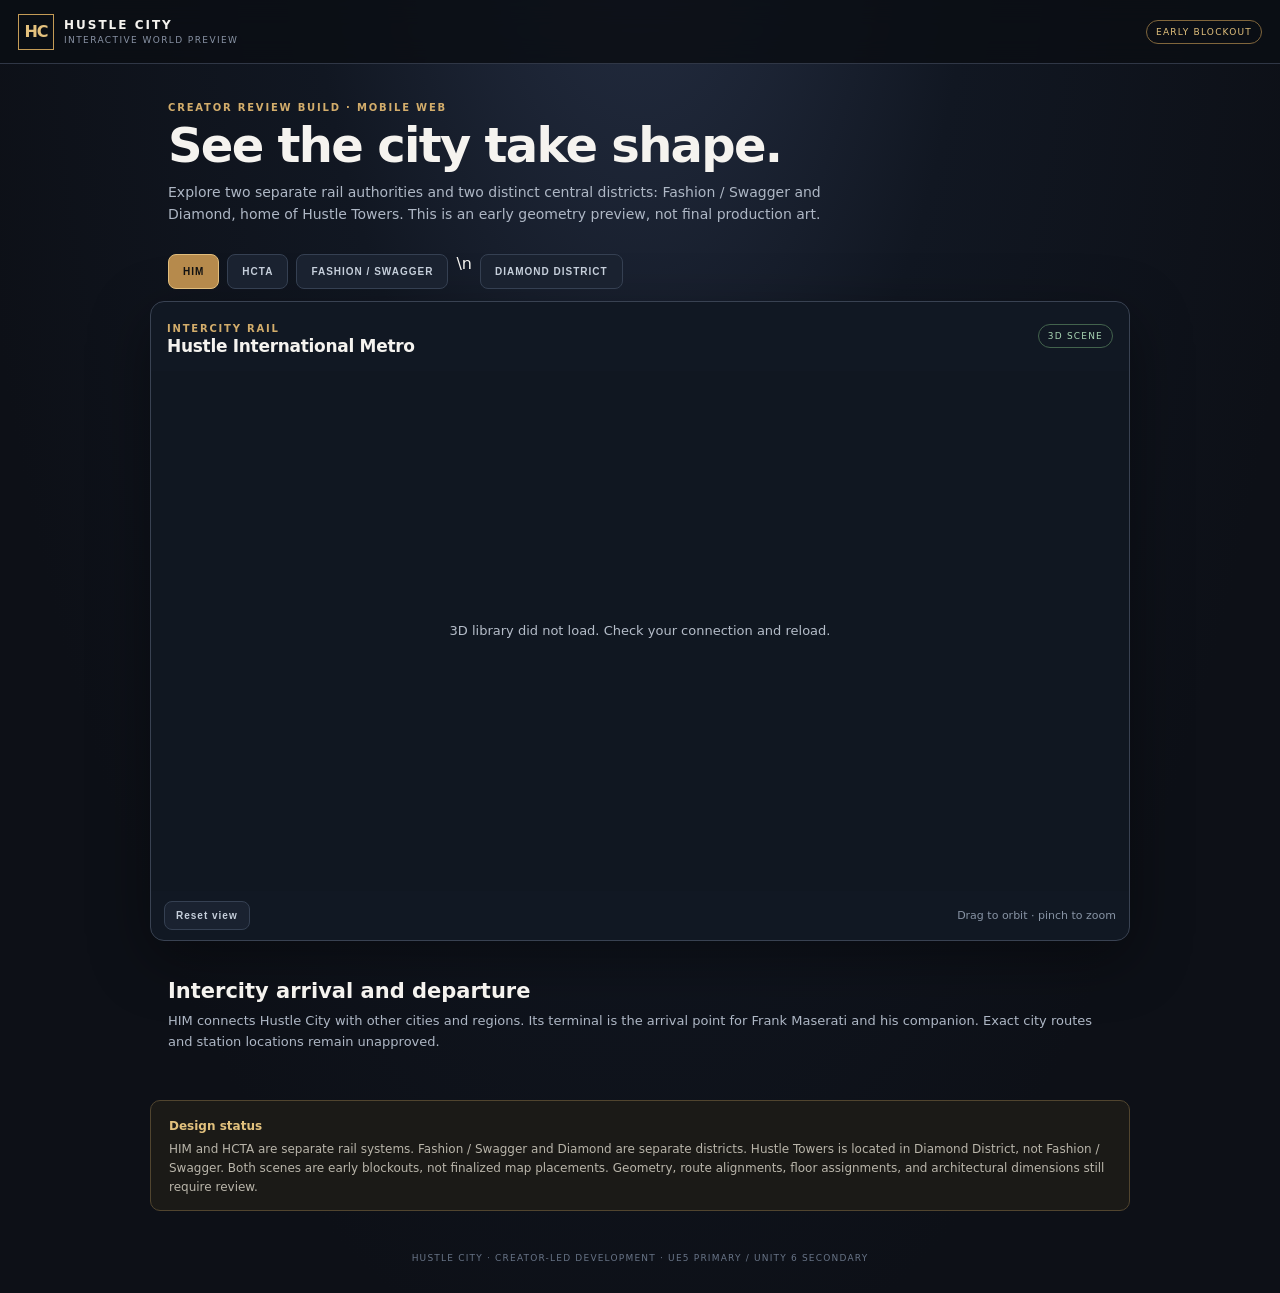
<file: web-preview/index.html>
<!doctype html>
<html lang="en">
<head>
  <meta charset="utf-8">
  <meta name="viewport" content="width=device-width,initial-scale=1,maximum-scale=1,user-scalable=no">
  <meta name="theme-color" content="#10131b">
  <title>Hustle City — Interactive World Preview</title>
  <link rel="stylesheet" href="./styles.css">
  <script src="https://cdn.babylonjs.com/babylon.js"></script>
</head>
<body>
  <header class="topbar">
    <div class="brand"><span class="mark">HC</span><div><strong>HUSTLE CITY</strong><small>INTERACTIVE WORLD PREVIEW</small></div></div>
    <span class="status">EARLY BLOCKOUT</span>
  </header>
  <main>
    <section class="intro">
      <p class="eyebrow">CREATOR REVIEW BUILD · MOBILE WEB</p>
      <h1>See the city take shape.</h1>
      <p>Explore two separate rail authorities and two distinct central districts: Fashion / Swagger and Diamond, home of Hustle Towers. This is an early geometry preview, not final production art.</p>
    </section>
    <nav class="view-tabs" aria-label="Preview views">
      <button class="active" data-view="him">HIM</button>
      <button data-view="hcta">HCTA</button>
      <button data-view="fashion">FASHION / SWAGGER</button>\n      <button data-view="diamond">DIAMOND DISTRICT</button>
    </nav>
    <section class="viewer-wrap">
      <div class="viewer-head"><div><span class="eyebrow" id="view-kicker">INTERCITY RAIL</span><h2 id="view-title">Hustle International Metro</h2></div><span class="live-dot">3D SCENE</span></div>
      <div class="canvas-wrap"><canvas id="renderCanvas" aria-label="Interactive 3D Hustle City preview"></canvas><div id="loading" class="loading">Preparing 3D scene…</div></div>
      <div class="viewer-controls"><button id="resetCamera" class="secondary">Reset view</button><span>Drag to orbit · pinch to zoom</span></div>
    </section>
    <section class="details">
      <h2 id="detail-heading">Intercity arrival and departure</h2>
      <p id="detail-copy">HIM connects Hustle City with other cities and regions. Its terminal is the arrival point for Frank Maserati and his companion. Exact city routes and station locations remain unapproved.</p>
      <div id="feature-list" class="feature-list"></div>
    </section>
    <section class="notice"><strong>Design status</strong><p>HIM and HCTA are separate rail systems. Fashion / Swagger and Diamond are separate districts. Hustle Towers is located in Diamond District, not Fashion / Swagger. Both scenes are early blockouts, not finalized map placements. Geometry, route alignments, floor assignments, and architectural dimensions still require review.</p></section>
    <footer>HUSTLE CITY · CREATOR-LED DEVELOPMENT · UE5 PRIMARY / UNITY 6 SECONDARY</footer>
  </main>
  <script src="./app.js"></script>
</body>
</html>
</file>
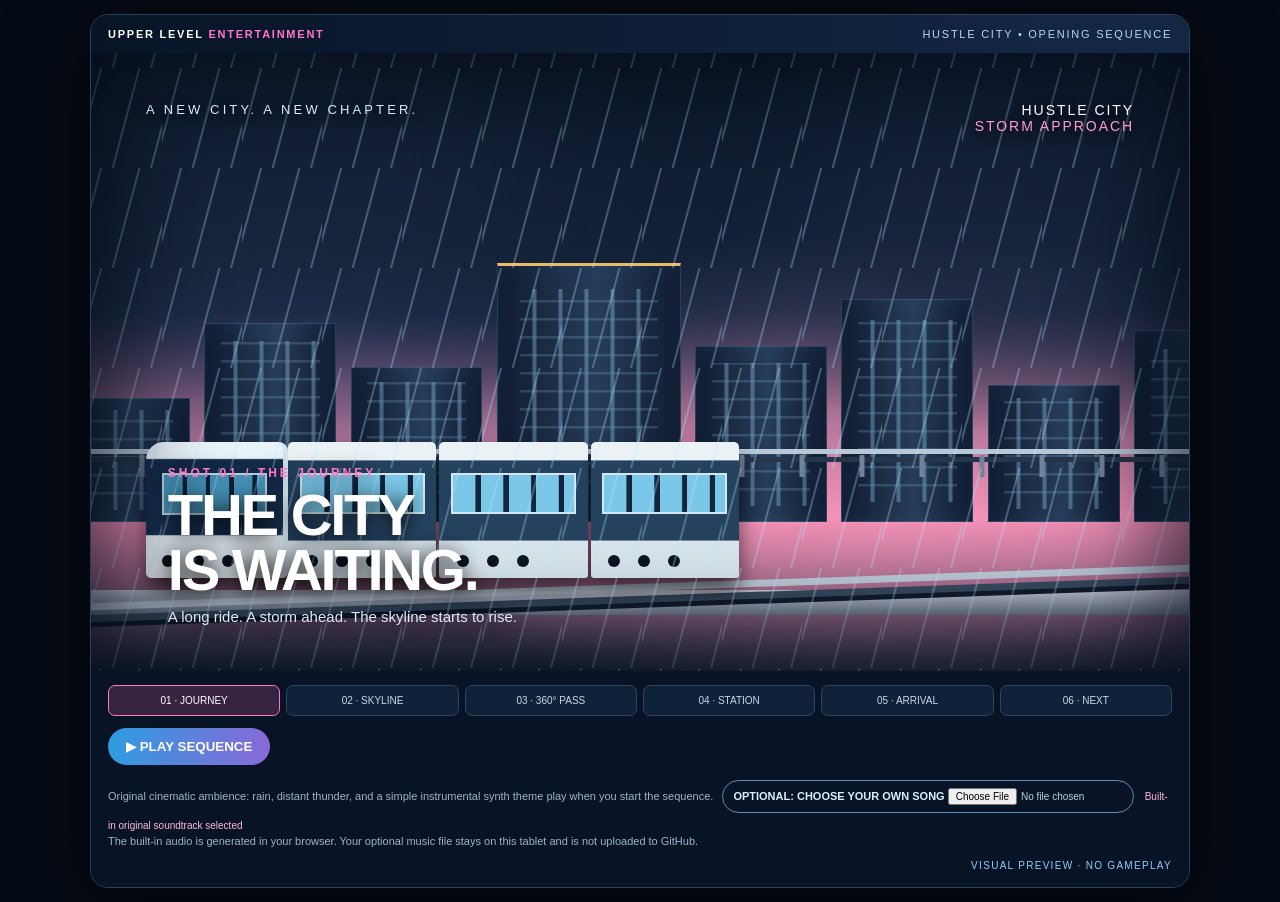
<file: previews/tonight-arrival/index.html>
<!doctype html>
<html lang="en">
<head>
<meta charset="utf-8"><meta name="viewport" content="width=device-width,initial-scale=1,viewport-fit=cover">
<meta name="theme-color" content="#071426"><title>Hustle City — First Arrival</title>
<style>
:root{--blue:#39bfff;--pink:#ff78c8;--purple:#9876ff;--gold:#e7bb68}
*{box-sizing:border-box}html,body{margin:0;min-height:100%;background:#050b16;color:#fff;font-family:Arial,Helvetica,sans-serif}
body{display:grid;place-items:center;padding:14px}
.shell{width:min(1100px,100%);border:1px solid #29415c;border-radius:18px;overflow:hidden;background:#081426;box-shadow:0 20px 80px #000b}
.top{display:flex;justify-content:space-between;align-items:center;padding:13px 17px;background:linear-gradient(90deg,#081426,#142846);letter-spacing:.16em;font-size:11px;color:#b8d9f3}
.brand{font-weight:900;color:#fff}.brand span{color:var(--pink)}
.stage{position:relative;aspect-ratio:16/9;min-height:260px;overflow:hidden;background:linear-gradient(#101c36 0%,#29385a 42%,#f08db5 75%,#17283c 100%)}
.skyglow{position:absolute;inset:0;background:radial-gradient(ellipse at 72% 70%,#ff9cba66,transparent 42%),linear-gradient(180deg,#071426bb,transparent 60%)}
.cloud{position:absolute;inset:-10%;opacity:.65;background:radial-gradient(ellipse at 15% 22%,#18243a 0 13%,transparent 30%),radial-gradient(ellipse at 45% 18%,#111e32 0 17%,transparent 34%),radial-gradient(ellipse at 83% 24%,#17233a 0 18%,transparent 34%);animation:cloud 24s linear infinite}
.city{position:absolute;bottom:24%;left:-3%;width:110%;height:42%;display:flex;align-items:end;gap:1.2%;animation:citypan 26s linear infinite}
.building{position:relative;flex:1;background:linear-gradient(90deg,#101b30,#263c59 55%,#101b30);border:1px solid #6ba5d244;box-shadow:inset 0 0 20px #5eb8ff12}
.building:after{content:"";position:absolute;inset:9% 12%;background:repeating-linear-gradient(90deg,transparent 0 12px,#9edfff99 13px 16px,transparent 17px 26px),repeating-linear-gradient(0deg,transparent 0 15px,#9edfff55 16px 18px);opacity:.55}
.b1{height:48%}.b2{height:77%}.b3{height:60%}.b4{height:100%;flex:1.4;border-top:3px solid var(--gold)}.b5{height:68%}.b6{height:86%}.b7{height:53%}.b8{height:74%}
.skyway{position:absolute;bottom:35%;left:0;width:100%;height:5px;background:#b9c8d9;box-shadow:0 8px 0 #26364a}
.skyway:after{content:"";position:absolute;left:0;right:0;top:6px;height:22px;background:repeating-linear-gradient(90deg,transparent 0 48px,#71839a 49px 53px,transparent 54px 60px)}
.track{position:absolute;bottom:13%;left:-5%;width:115%;height:7px;background:#bbc8d6;transform:skewY(-2deg);box-shadow:0 12px 0 #37495e,0 17px 0 #111b2b}
.train{position:absolute;bottom:15%;left:5%;width:54%;height:22%;min-height:60px;display:flex;align-items:stretch;filter:drop-shadow(0 13px 10px #0009);animation:trainin 24s ease-in-out infinite}
.engine{width:24%;background:linear-gradient(180deg,#e9f4fa 0 12%,#152d4c 13% 68%,#e4edf2 69%);border-radius:18px 9px 5px 5px;border-right:5px solid #d5e5ee;position:relative}
.engine:before{content:"";position:absolute;left:12%;right:12%;top:23%;height:28%;background:repeating-linear-gradient(90deg,#4b9bc2 0 18%,#10253c 19% 23%);border:2px solid #c3dce9}
.cars{display:flex;flex:1;gap:3px}.car{flex:1;background:linear-gradient(180deg,#eaf2f5 0 13%,#24415e 14% 72%,#d8e5ec 73%);border-radius:5px 5px 3px 3px;position:relative}
.car:before{content:"";position:absolute;left:8%;right:8%;top:23%;height:27%;background:repeating-linear-gradient(90deg,#7ac7e8 0 18%,#12273e 19% 23%);border:2px solid #d4e7ef}
.car:after,.engine:after{content:"";position:absolute;bottom:8%;left:12%;width:12px;height:12px;border-radius:50%;background:#0b1422;box-shadow:30px 0 #0b1422,60px 0 #0b1422}
.platform{position:absolute;bottom:9%;height:4%;width:100%;background:linear-gradient(#c6d0dc,#65778a);opacity:.9}
.rain{position:absolute;inset:-30%;pointer-events:none;opacity:.56;background-image:repeating-linear-gradient(105deg,transparent 0 17px,#b9e5ff88 18px 19px,transparent 20px 37px);background-size:80px 100px;animation:rain .34s linear infinite}
.flash{position:absolute;inset:0;background:#d9efff;opacity:0;pointer-events:none;animation:lightning 9s infinite}
.vignette{position:absolute;inset:0;box-shadow:inset 0 0 100px 25px #020711b8}
.hud{position:absolute;left:5%;right:5%;top:8%;display:flex;justify-content:space-between;align-items:start;text-shadow:0 2px 14px #000}
.kicker{font-size:clamp(9px,1.4vw,13px);letter-spacing:.24em;color:#d7eaff}.location{font-size:clamp(10px,1.5vw,14px);color:#fff;letter-spacing:.14em;text-align:right}
.caption{position:absolute;left:7%;bottom:7%;max-width:65%;text-shadow:0 3px 20px #000}
.caption small{display:block;color:var(--pink);font-size:clamp(9px,1.2vw,12px);letter-spacing:.25em;font-weight:bold;margin-bottom:8px}
.caption h1{font-size:clamp(24px,5vw,58px);line-height:.94;margin:0 0 9px;font-weight:900;letter-spacing:-.04em}
.caption p{font-size:clamp(10px,1.5vw,15px);margin:0;color:#e1eaf4;line-height:1.4}
.controls{padding:14px 17px 16px;background:#081426}
.timeline{display:flex;gap:6px;margin-bottom:12px}.shot{flex:1;border:1px solid #2b4562;background:#10213a;color:#c9d9e9;padding:9px 4px;border-radius:7px;font-size:10px;cursor:pointer}.shot.active{border-color:var(--pink);color:#fff;background:#372342}
.actions{display:flex;align-items:center;gap:10px;flex-wrap:wrap}.audio-pick{display:inline-block;margin:5px 6px;padding:7px 10px;border:1px solid #5d8eb5;border-radius:20px;color:#d9efff;cursor:pointer;font-weight:bold}.audio-pick input{max-width:175px;color:#b9d2e8;font-size:10px}#audioName{color:#ffb8dc;font-size:10px;margin-left:5px}#soundtrack{display:none}.play{background:linear-gradient(100deg,#2b9de0,#8b68d8);border:0;color:#fff;padding:11px 18px;border-radius:30px;font-weight:800;cursor:pointer}.note{font-size:11px;color:#9fb3c9;line-height:1.45}.status{margin-left:auto;color:#8fcfff;font-size:10px;letter-spacing:.13em}
@keyframes rain{to{background-position:-80px 100px}}@keyframes cloud{to{transform:translateX(8%)}}@keyframes citypan{0%,100%{transform:translateX(0)}50%{transform:translateX(-4%)}}@keyframes trainin{0%,10%{transform:translateX(-35%)}50%,72%{transform:translateX(40%)}100%{transform:translateX(115%)}}
@keyframes lightning{0%,7%,9%,53%,55%,100%{opacity:0}8%,54%{opacity:.45}}
@media(max-width:560px){body{padding:0}.shell{border-radius:0;border-left:0;border-right:0}.stage{aspect-ratio:4/3}.timeline{display:grid;grid-template-columns:repeat(3,1fr)}.shot{font-size:9px;padding:8px 2px}.caption{max-width:83%}.train{width:75%;height:18%}.status{margin-left:0}}
</style>
</head>
<body>
<main class="shell">
<header class="top"><div class="brand">UPPER LEVEL <span>ENTERTAINMENT</span></div><div>HUSTLE CITY • OPENING SEQUENCE</div></header>
<section class="stage" id="stage" aria-label="Animated cinematic preview of a passenger train arriving in Hustle City">
<div class="skyglow"></div><div class="cloud"></div>
<div class="city"><div class="building b1"></div><div class="building b2"></div><div class="building b3"></div><div class="building b4"></div><div class="building b5"></div><div class="building b6"></div><div class="building b7"></div><div class="building b8"></div></div>
<div class="skyway"></div><div class="platform"></div><div class="track"></div>
<div class="train"><div class="engine"></div><div class="cars"><div class="car"></div><div class="car"></div><div class="car"></div></div></div>
<div class="rain"></div><div class="flash"></div><div class="vignette"></div>
<div class="hud"><div class="kicker">A NEW CITY. A NEW CHAPTER.</div><div class="location">HUSTLE CITY<br><span style="color:#ff9dce">STORM APPROACH</span></div></div>
<div class="caption"><small id="eyebrow">SHOT 01 / THE JOURNEY</small><h1 id="headline">THE CITY<br>IS WAITING.</h1><p id="subline">A long ride. A storm ahead. The skyline starts to rise.</p></div>
</section>
<section class="controls">
<nav class="timeline" aria-label="Cinematic shots">
<button class="shot active" data-shot="0">01 · JOURNEY</button><button class="shot" data-shot="1">02 · SKYLINE</button><button class="shot" data-shot="2">03 · 360° PASS</button><button class="shot" data-shot="3">04 · STATION</button><button class="shot" data-shot="4">05 · ARRIVAL</button><button class="shot" data-shot="5">06 · NEXT</button>
</nav>
<div class="actions"><button class="play" id="play">▶ PLAY SEQUENCE</button><div class="note">Original cinematic ambience: rain, distant thunder, and a simple instrumental synth theme play when you start the sequence. <label class="audio-pick">OPTIONAL: CHOOSE YOUR OWN SONG <input id="musicFile" type="file" accept="audio/*"></label><span id="audioName">Built-in original soundtrack selected</span><audio id="soundtrack" preload="none"></audio><br>The built-in audio is generated in your browser. Your optional music file stays on this tablet and is not uploaded to GitHub.</div><div class="status" id="status">VISUAL PREVIEW · NO GAMEPLAY</div></div>
</section>
</main>
<script>
const shots=[
["SHOT 01 / THE JOURNEY","THE CITY<br>IS WAITING.","A long ride. A storm ahead. The skyline starts to rise."],
["SHOT 02 / FIRST SIGHT","WELCOME TO<br>HUSTLE CITY.","Electric blue towers cut through the rain. The Skyway traces the skyline."],
["SHOT 03 / THE REVEAL","A CITY WITH<br>ITS OWN RULES.","The camera sweeps around the moving train: left side, nose, right side, rear, then high above."],
["SHOT 04 / THE STATION","LAST STOP.<br>HUSTLE CITY.","The train glides beneath the station canopy. Thunder rolls over the platform."],
["SHOT 05 / PULLING IN","EVERYBODY'S<br>GOING SOMEWHERE.","Brakes hiss. Doors line up with the platform. Travelers, vendors, and station life wait beyond."],
["SHOT 06 / THE STORY BEGINS","FRANK MASERATI<br>HAS ARRIVED.","Next: Frank and his companion step into the crowded station, then make their way toward Bella Rose at the exit."]
];
let current=0,timer=null;
const soundtrack=document.getElementById("soundtrack");
const musicFile=document.getElementById("musicFile");
const audioName=document.getElementById("audioName");
let localAudioUrl=null;
let audioCtx=null, ambienceNodes=[], ambienceTimer=null;
function startOriginalAmbience(){
  const AC=window.AudioContext||window.webkitAudioContext;
  if(!AC)return;
  if(!audioCtx)audioCtx=new AC();
  audioCtx.resume();
  const ctx=audioCtx, master=ctx.createGain();master.gain.value=.42;master.connect(ctx.destination);ambienceNodes.push(master);
  // Soft continuous rain, synthesized locally.
  const length=ctx.sampleRate*3, buffer=ctx.createBuffer(1,length,ctx.sampleRate), data=buffer.getChannelData(0);
  for(let i=0;i<length;i++)data[i]=(Math.random()*2-1)*.42;
  const rain=ctx.createBufferSource();rain.buffer=buffer;rain.loop=true;
  const rainFilter=ctx.createBiquadFilter();rainFilter.type="lowpass";rainFilter.frequency.value=3200;
  const rainGain=ctx.createGain();rainGain.gain.value=.20;
  rain.connect(rainFilter);rainFilter.connect(rainGain);rainGain.connect(master);rain.start();ambienceNodes.push(rain);
  // Original four-note cinematic pulse, not a commercial recording.
  const notes=[110,146.83,164.81,130.81];let beat=0;
  function musicBeat(){
    if(!audioCtx)return;
    const osc=ctx.createOscillator(),gain=ctx.createGain(),filter=ctx.createBiquadFilter();
    osc.type="triangle";osc.frequency.value=notes[beat%notes.length];filter.type="lowpass";filter.frequency.value=520;
    gain.gain.setValueAtTime(.0001,ctx.currentTime);gain.gain.exponentialRampToValueAtTime(.095,ctx.currentTime+.12);gain.gain.exponentialRampToValueAtTime(.0001,ctx.currentTime+1.15);
    osc.connect(filter);filter.connect(gain);gain.connect(master);osc.start();osc.stop(ctx.currentTime+1.2);beat++;
  }
  musicBeat();
  // Distant thunder: filtered low-frequency noise swell.
  function thunder(){
    if(!audioCtx)return;
    const n=ctx.createBufferSource(),b=ctx.createBuffer(1,ctx.sampleRate*2,ctx.sampleRate),d=b.getChannelData(0);
    for(let i=0;i<d.length;i++)d[i]=(Math.random()*2-1)*(1-i/d.length);
    n.buffer=b;const f=ctx.createBiquadFilter();f.type="lowpass";f.frequency.value=115;
    const g=ctx.createGain();g.gain.setValueAtTime(.0001,ctx.currentTime);g.gain.exponentialRampToValueAtTime(.32,ctx.currentTime+.35);g.gain.exponentialRampToValueAtTime(.0001,ctx.currentTime+2);
    n.connect(f);f.connect(g);g.connect(master);n.start();n.stop(ctx.currentTime+2);
  }
  thunder();ambienceTimer=setInterval(()=>{musicBeat();if(Math.random()>.52)thunder();},2300);
}
function stopOriginalAmbience(){
  if(ambienceTimer)clearInterval(ambienceTimer);ambienceTimer=null;
  ambienceNodes.forEach(n=>{try{n.stop();}catch(e){}try{n.disconnect();}catch(e){}});ambienceNodes=[];
  if(audioCtx){audioCtx.close();audioCtx=null;}
}
musicFile.addEventListener("change",()=>{const file=musicFile.files&&musicFile.files[0];if(!file)return;if(localAudioUrl)URL.revokeObjectURL(localAudioUrl);localAudioUrl=URL.createObjectURL(file);soundtrack.src=localAudioUrl;soundtrack.load();audioName.textContent="Selected: "+file.name;});
const buttons=[...document.querySelectorAll(".shot")];
function show(i){current=i;document.getElementById("eyebrow").textContent=shots[i][0];document.getElementById("headline").innerHTML=shots[i][1];document.getElementById("subline").textContent=shots[i][2];buttons.forEach((b,n)=>b.classList.toggle("active",n===i));document.getElementById("status").textContent="SHOT "+String(i+1).padStart(2,"0")+" / 06 · VISUAL PREVIEW";}
buttons.forEach(b=>b.addEventListener("click",()=>{stop();show(Number(b.dataset.shot));}));
function stop(){if(timer)clearInterval(timer);timer=null;soundtrack.pause();stopOriginalAmbience();document.getElementById("play").textContent="▶ PLAY SEQUENCE";}
document.getElementById("play").addEventListener("click",()=>{if(timer){stop();return;}if(current===5)show(0);if(soundtrack.src){soundtrack.currentTime=0;soundtrack.play().catch(()=>{audioName.textContent="Tap play again to start audio";});}else{startOriginalAmbience();}document.getElementById("play").textContent="Ⅱ PAUSE";timer=setInterval(()=>{if(current>=5){stop();return;}show(current+1);},4200);});
</script>
</body></html>
</file>
<file: web-preview/styles.css>
*{box-sizing:border-box}html,body{margin:0;min-height:100%;background:#0d1017;color:#f5f3ef;font-family:Inter,system-ui,-apple-system,Segoe UI,sans-serif}body{background:radial-gradient(ellipse at 50% -20%,#283248 0,#111722 38%,#0d1017 76%)}.topbar{height:64px;padding:0 18px;display:flex;align-items:center;justify-content:space-between;border-bottom:1px solid #303746;background:#0b0e14dd;position:sticky;top:0;z-index:5;backdrop-filter:blur(12px)}.brand{display:flex;align-items:center;gap:10px}.mark{width:36px;height:36px;display:grid;place-items:center;border:1px solid #c49b56;color:#e4c17d;font-weight:900;letter-spacing:-1px}.brand strong{display:block;font-size:12px;letter-spacing:2px}.brand small{display:block;color:#8993a5;font-size:9px;letter-spacing:1.4px;margin-top:3px}.status,.live-dot{font-size:9px;letter-spacing:1.2px;color:#e2c17d;border:1px solid #80663c;border-radius:20px;padding:6px 9px}.intro,.details,.notice,footer{max-width:980px;margin:auto;padding-left:18px;padding-right:18px}.intro{padding-top:32px;padding-bottom:22px}.eyebrow{color:#d3ad6b;font-size:10px;font-weight:700;letter-spacing:1.8px;margin:0 0 8px}.intro h1{font-size:clamp(28px,7vw,48px);line-height:1.03;letter-spacing:-1.7px;margin:0 0 12px}.intro p:not(.eyebrow){max-width:680px;color:#aeb7c5;line-height:1.55;font-size:14px;margin:0}.view-tabs{max-width:980px;margin:0 auto 12px;padding:0 18px;display:flex;gap:8px}.view-tabs button,.secondary{background:#1a2230;border:1px solid #354052;color:#c6cfdb;padding:11px 14px;border-radius:8px;font-weight:700;font-size:10px;letter-spacing:1px}.view-tabs button.active{background:#b68a4c;color:#111;border-color:#e1bd7c}.viewer-wrap{max-width:980px;margin:0 auto;border:1px solid #394252;border-radius:14px;overflow:hidden;background:#111823;box-shadow:0 18px 60px #0006}.viewer-head{padding:15px 16px;display:flex;justify-content:space-between;align-items:center}.viewer-head h2{font-size:17px;margin:0;letter-spacing:-.3px}.live-dot{color:#a9d7b5;border-color:#43634d}.canvas-wrap{height:min(62vh,520px);min-height:290px;background:linear-gradient(#192333,#101721);position:relative}canvas{width:100%;height:100%;display:block;touch-action:none;outline:none}.loading{position:absolute;inset:0;display:grid;place-items:center;color:#b5bdc9;font-size:13px;background:#101721}.loading.hidden{display:none}.viewer-controls{display:flex;justify-content:space-between;align-items:center;padding:10px 13px;color:#8793a4;font-size:11px}.secondary{padding:8px 11px;font-size:10px}.details{padding-top:25px;padding-bottom:22px}.details h2{font-size:21px;margin:0 0 8px}.details p{color:#aeb7c5;line-height:1.6;font-size:13px;margin:0 0 14px}.feature-list{display:grid;grid-template-columns:repeat(2,minmax(0,1fr));gap:8px}.feature{padding:12px;border:1px solid #303b4b;border-radius:9px;background:#151d29}.feature strong{display:block;font-size:12px;margin-bottom:4px}.feature span{font-size:11px;line-height:1.4;color:#98a4b5}.notice{margin-top:6px;margin-bottom:30px;padding-top:14px;padding-bottom:14px;border:1px solid #51452f;border-radius:10px;background:#1b1a17}.notice strong{color:#e2c17d;font-size:12px}.notice p{font-size:12px;color:#b9b5aa;line-height:1.55;margin:6px 0 0}footer{padding-top:12px;padding-bottom:30px;color:#687487;font-size:9px;letter-spacing:1.2px;text-align:center}@media(min-width:700px){.intro,.details{padding-top:38px;padding-bottom:28px}.canvas-wrap{height:520px}.feature-list{grid-template-columns:repeat(3,minmax(0,1fr))}}@media(max-width:390px){.view-tabs{gap:5px}.view-tabs button{padding:10px 9px;font-size:9px}.viewer-controls span{font-size:9px}.feature-list{grid-template-columns:1fr}}
</file>
